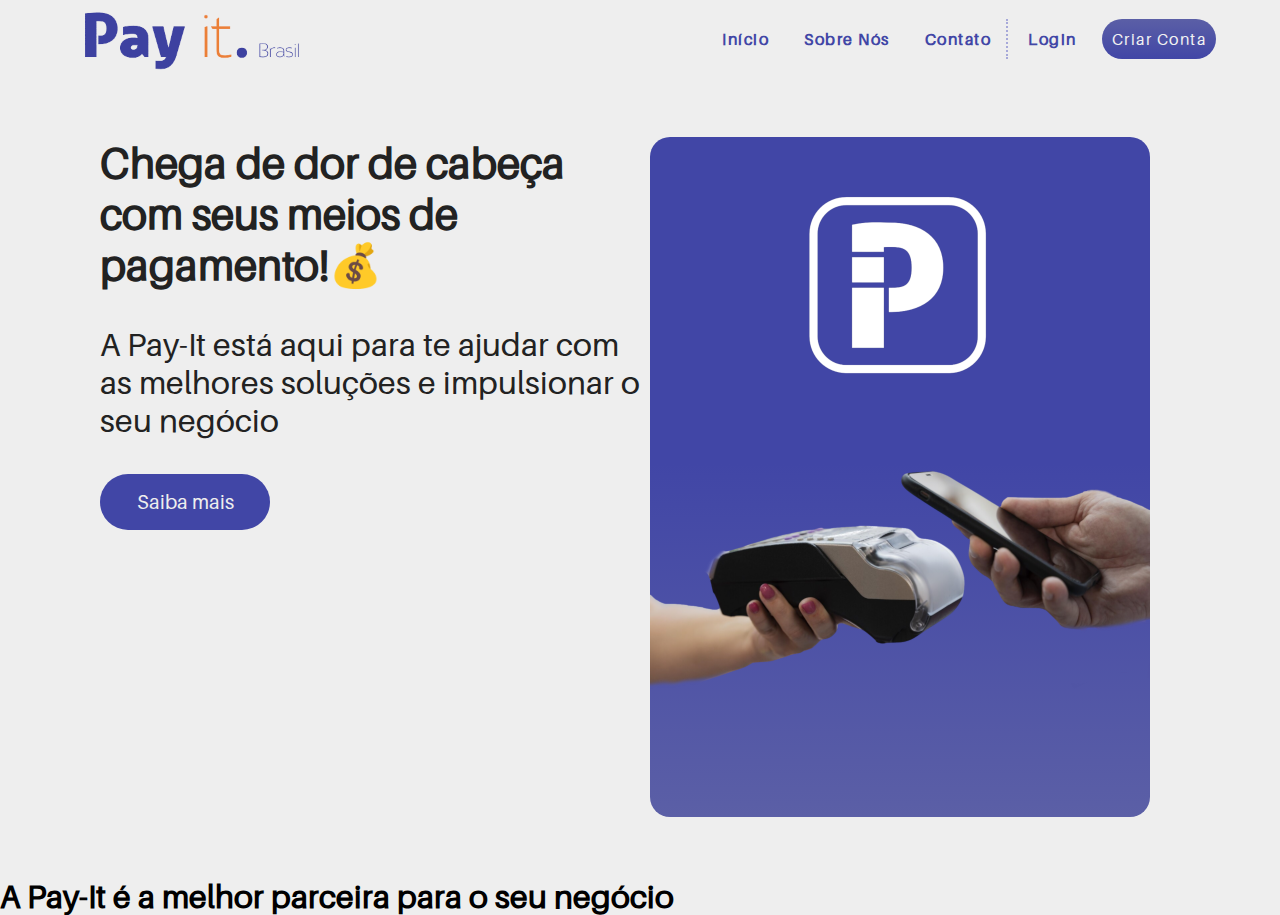
<file: index.html>
<!DOCTYPE html>
<html lang="pt-br">
<head>
   <meta charset="UTF-8">
   <meta http-equiv="X-UA-Compatible" content="IE=edge">
   <meta name="viewport" content="width=device-width, initial-scale=1.0">
   <title>Pay-It Brasil</title>
   <link rel="stylesheet" href="styles.css">
   <link rel="stylesheet" href="responsive.css">
   <link rel="apple-touch-icon" sizes="180x180" href="imagens/apple-touch-icon.png">
   <link rel="icon" type="image/png" sizes="32x32" href="imagens/favicon-32x32.png">
   <link rel="icon" type="image/png" sizes="16x16" href="imagens/favicon-16x16.png">
   <link rel="manifest" href="imagens/site.webmanifest">
</head>
<body>

   <!--Navbar-->
   <header>
      <div class="nav-bar-container">
         <a id="logo" href="#"><img src="imagens/pay-it_logo-whitebackground.png" alt="logo pay-it"></a>
         <div class="hamburger">
            <div class="line"></div>
            <div class="line"></div>
            <div class="line"></div>
         </div>
         <div class="nav-bar-items">
            <div class="nav-bar-nav">
               <a href="#">Início</a>
               <a href="#">Sobre Nós</a>
               <a href="#">Contato</a>
            </div>
            <div class="nav-bar-login">
               <a href="">Login</a>
               <a id="nav-btn" href="">Criar Conta</a>
            </div>
         </div>
      </div>
   </header>

   <!--Carrossel-->
   <section class="slider">
     
   </section>

   <!--Comercial 1-->
   <div id="comercial1">
      <div id="comercial-container1">
         <div id="comercial-text1">
            <h1>Chega de dor de cabeça com seus meios de pagamento!💰</h1>
            <p>A Pay-It está aqui para te ajudar com as melhores soluções e impulsionar o seu negócio</p>
            <a href="#" id="saiba-mais">Saiba mais</a>
         </div>
         <div id="institutional-card1">
            <picture>
               <source media="(max-width:644px)" srcset="/imagens/meios-de-pagamento2.png">
               <source media="(max-width:978px )" srcset="/imagens/meios-de-pagamento-pq.png">
               <img src="/imagens/meios-de-pagamento.png">
            </picture>
         </div>
      </div>
   </div>

   <!--Cálculo de Taxa-->
   <form id="calculo-taxa">
      <div id="calculo-container">

      </div>
   </form>

   <!--Comercial 2-->
   <div id="comercial2">
      <div id="comercial-container2">
         <div id="comercial-text2">
            <h1>A Pay-It é a melhor parceira para o seu negócio</h1>
            <p></p>
         </div>
         <div id="institutional-card2"></div>
      </div>
   </div>

   <!--Footer-->
   <footer>
      <div class="footer-columns"></div>
      <div class="footer-columns"></div>
      <div class="footer-columns"></div>
   </footer>

   <script src="index.js"></script>
</body>
</html>
</file>
<file: styles.css>
@charset 'UTF-8';

@font-face {
   font-family: 'aileron';
   src: url(fontes/Aileron-Regular.otf);
}

:root{
   --cor01: #a7a9d9;
   --cor02: #f2f2f2;
   --cor03: #5b5fa6;
   --cor04: #4146a6;
   --corDestaque: #f27f3d;
} 

*{
   box-sizing: border-box;
   margin: 0;
   padding: 0;
}

body{
   font-family: 'aileron', sans-serif;
   background-color: #eee;
   font-size: 16px;
}

/*Navbar*/

header{
   width: 100%;
   height: 77px;
}

.nav-bar-container{
   margin: 0 auto;
   width: 80%;
   display: flex;
   align-items: center;
   justify-content: space-between;
}

.nav-bar-items{
   display: flex;
   justify-content: space-between;
   gap: 20px;
}

.nav-bar-nav, .nav-bar-login{
   display: flex;
   justify-content: space-between;
   gap: 15px;
}

#nav-btn{
   background: linear-gradient(to bottom, var(--cor03), var(--cor04));
   color: var(--cor02);
   font-weight: 500;
   transition: 500ms ease-in-out;
}


.nav-bar-nav a, .nav-bar-login a{
   text-decoration: none;
   padding: 10px 20px;
   border-radius: 50px;
   color: var(--cor04);
   transition: 400ms ease-in-out;
   font-weight: 600;
   letter-spacing: 1.5px;
}

.nav-bar-login{
   border-left: 2px dotted var(--cor01);
   padding-left: 20px;
}

.nav-bar-nav a:hover, .nav-bar-login a:hover{
   background-color: var(--cor04);
   color: var(--cor02);
}

#nav-btn:hover{
   background: linear-gradient(to top, var(--corDestaque), #d3703696);
}

/*Carrossel*/



/*Comercial 1*/
#comercial1{
   width: 100%;
   padding: 50px;
}

#comercial-container1{
   padding: 10px;
   width: 95%;
   height: 700px;
   max-width: 1100px;
   display: flex;
   gap: 10px;
   margin: 0 auto;
}

#comercial-text1{
   width: 50%;
   display: flex;
   flex-direction: column;
   gap: 35px;
   color: #222222
}

#comercial-text1 h1{
   font-size: 2.65rem;
   font-weight: 600;
}

#comercial-text1 p{
   font-size: 2rem;
   font-weight: 550;
}

#institutional-card1{
   width: 50%;
   max-width: 500px;
   height: auto;
   background: linear-gradient(to top, var(--cor03), var(--cor04) 52%);
   border-radius: 20px;
   display: flex;
   align-items: center;
   overflow: hidden;
}

#institutional-card1 img{
   width: 100%;
   height: auto;
}

#saiba-mais{
   text-decoration: none;
   padding: 16px 28px;
   color: #eee;
   background-color: var(--cor04);
   border-radius: 50px;
   text-align: center;
   display: inline-block;
   max-width: 170px;
   transition: all 300ms ease-in-out;
   font-size: 1.25rem;
}

#saiba-mais:hover{
   background-color: var(--corDestaque);
}
</file>
<file: responsive.css>
@charset 'UTF-8';

:root{
   --cor01: #a7a9d9;
   --cor02: #f2f2f2;
   --cor03: #5b5fa6;
   --cor04: #4146a6;
   --corDestaque: #f27f3d;
} 

@media only screen and (max-width: 1300px){

   .nav-bar-container{
      width: 90%;
   }

   .nav-bar-items{
      gap: 5px;
   }

   .nav-bar-login{
      padding-left: 10px;
   }

   .nav-bar-nav a, .nav-bar-login a{
      padding: 10px 10px;
   }
}

@media only screen and (max-width: 978px){

/*Nav-bar Responsiva*/
   header{
      display: flex;
      align-items: center;
   }

   .hamburger{
      display: block;
      cursor: pointer;
   }

   .hamburger .line{
      width: 30px;
      height: 3px;
      border-radius: 15px;
      background: var(--cor04);
      margin: 10px 0;
   }

   .nav-bar-items{
      display: flex;
      justify-content: center;
      align-items: center;
      flex-direction: column;
      height: 0;
      position: absolute;
      top: 76px;
      left: 0;
      right: 0;
      width: 100%;
      background: #eee;
      transition: 350ms ease-in-out;
      overflow: hidden;
   }

   .nav-bar-items.active{
      height: 250px;
   }

   .nav-bar-login{
      display: none;
   }


   .nav-bar-nav{
      width: fit-content;
      height: 150px;
      display: flex;
      flex-direction: column;
      opacity: 0;
      transition: 300ms ease-in-out;
      z-index: 3;
   }

   .nav-bar-nav.active{
      opacity: 1;
   }

   .nav-bar-items a{
      text-align: center;
      transition: 400ms;
   }

   #logo img{
      width: 200px;
   }

   /*Comercial 1 responsivo*/

   #comercial1{
      padding: 25px;
   }

   #comercial-container1{
      gap: 10px;
      height: 500px;
   }

   #comercial-text1{
      gap: 17.5px;
   }

   #comercial-text1 h1{
      font-size:2rem;
   }

   #comercial-text1 p{
      font-size: 1.65rem;
   }

   #institutional-card1{
      height: auto;
      max-width: 365px;
   }

   #saiba-mais{
      padding: 10px 28px;
   }
}

@media only screen and (max-width: 644px){
   #comercial-container1{
      flex-wrap: wrap;
      height: auto;
      gap: 20px;
   }

   #comercial-text1{
      width: 100%;
   }

   #institutional-card1{
      width: 100%;
      max-width: 550px;
      height: 600px;
      margin: 0 auto;
   }
}

@media only screen and (max-width: 378px){
   #institutional-card1{
      height: 400px;
   }
}
</file>
